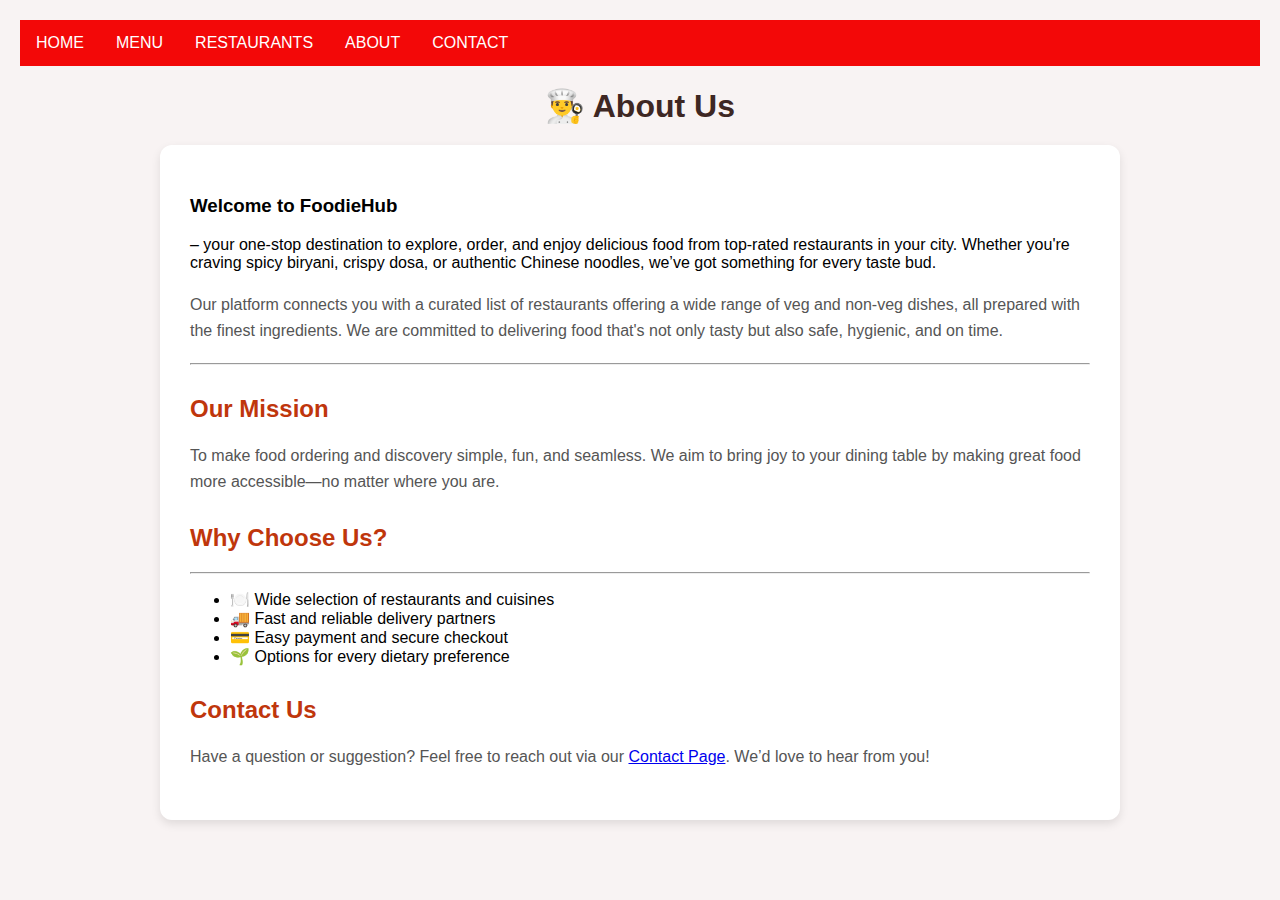
<file: about - Copy.html>
<!DOCTYPE html>
<html lang="en">
<head>
  <meta charset="UTF-8">
  <meta name="viewport" content="width=device-width, initial-scale=1">
  <title>About Us</title>
  <style>
    body {
      font-family: Arial, sans-serif;
      background-color: #f8f3f3;
      margin: 0;
      padding: 20px;
    }

    h1 {
      text-align: center;
      color: #3e2723;
      margin-bottom: 20px;
    }

    .about-container {
      max-width: 900px;
      margin: 0 auto;
      background-color: #fff;
      padding: 30px;
      border-radius: 12px;
      box-shadow: 0 4px 10px rgba(0, 0, 0, 0.1);
    }

    .about-container p {
      font-size: 16px;
      line-height: 1.6;
      color: #555;
      margin-bottom: 20px;
    }

    .about-container h2 {
      color: #bf360c;
      margin-top: 30px;
    }

    .navbar {
      overflow: hidden;
      background-color: #f30808;
    }

    .navbar a {
      float: left;
      font-size: 16px;
      color: white;
      text-align: right;
      padding: 14px 16px;
      text-decoration: none;
    }

    .dropdown {
      float: left;
      overflow: hidden;
    }

    .dropdown .dropbtn {
      font-size: 16px;
      border: none;
      outline: none;
      color: white;
      padding: 14px 16px;
      background-color: inherit;
      font-family: inherit;
      margin: 0;
    }

    .navbar a:hover, .dropdown:hover .dropbtn {
      background-color: rgb(54, 92, 54);
    }

    .dropdown-content {
      display: none;
      position: absolute;
      background-color: #f9f9f9;
      min-width: 160px;
      box-shadow: 0px 8px 16px 0px rgba(0,0,0,0.2);
      z-index: 1;
    }

    .dropdown-content a {
      float: none;
      color: black;
      padding: 12px 16px;
      text-decoration: none;
      display: block;
      text-align: left;
    }

    .dropdown-content a:hover {
      background-color: #ddd;
    }

    .dropdown:hover .dropdown-content {
      display: block;
    }
  </style>
</head>
<body>
  <div class="navbar">
    <a href="home.html">HOME</a>
    <div class="dropdown">
      <button class="dropbtn">MENU</button>
      <div class="dropdown-content">
        <a href="veg.html">Veg</a>
        <a href="nonveg.html">Non-Veg</a>
      </div>
    </div>
    <a href="restaurants.html">RESTAURANTS</a>
    <a href="about.html">ABOUT</a>
    <a href="contact.html">CONTACT</a>
  </div>

  <h1>👨‍🍳 About Us</h1>

  <div class="about-container">
    <p><h3>Welcome to FoodieHub</h3> – your one-stop destination to explore, order, and enjoy delicious food from top-rated restaurants in your city. Whether you're craving spicy biryani, crispy dosa, or authentic Chinese noodles, we’ve got something for every taste bud.</p>

    <p>Our platform connects you with a curated list of restaurants offering a wide range of veg and non-veg dishes, all prepared with the finest ingredients. We are committed to delivering food that's not only tasty but also safe, hygienic, and on time.</p>
    <hr>
    <h2>Our Mission</h2>
    <p>To make food ordering and discovery simple, fun, and seamless. We aim to bring joy to your dining table by making great food more accessible—no matter where you are.</p>

    <h2>Why Choose Us?</h2>
    <hr>
    <ul>
      <li>🍽️ Wide selection of restaurants and cuisines</li>
      <li>🚚 Fast and reliable delivery partners</li>
      <li>💳 Easy payment and secure checkout</li>
      <li>🌱 Options for every dietary preference</li>
    </ul>

    <h2>Contact Us</h2>
    <p>Have a question or suggestion?  Feel free to reach out via our <a href="contact.html">Contact Page</a>. We’d love to hear from you!</p>
  </div>

</body>
</html>
</file>
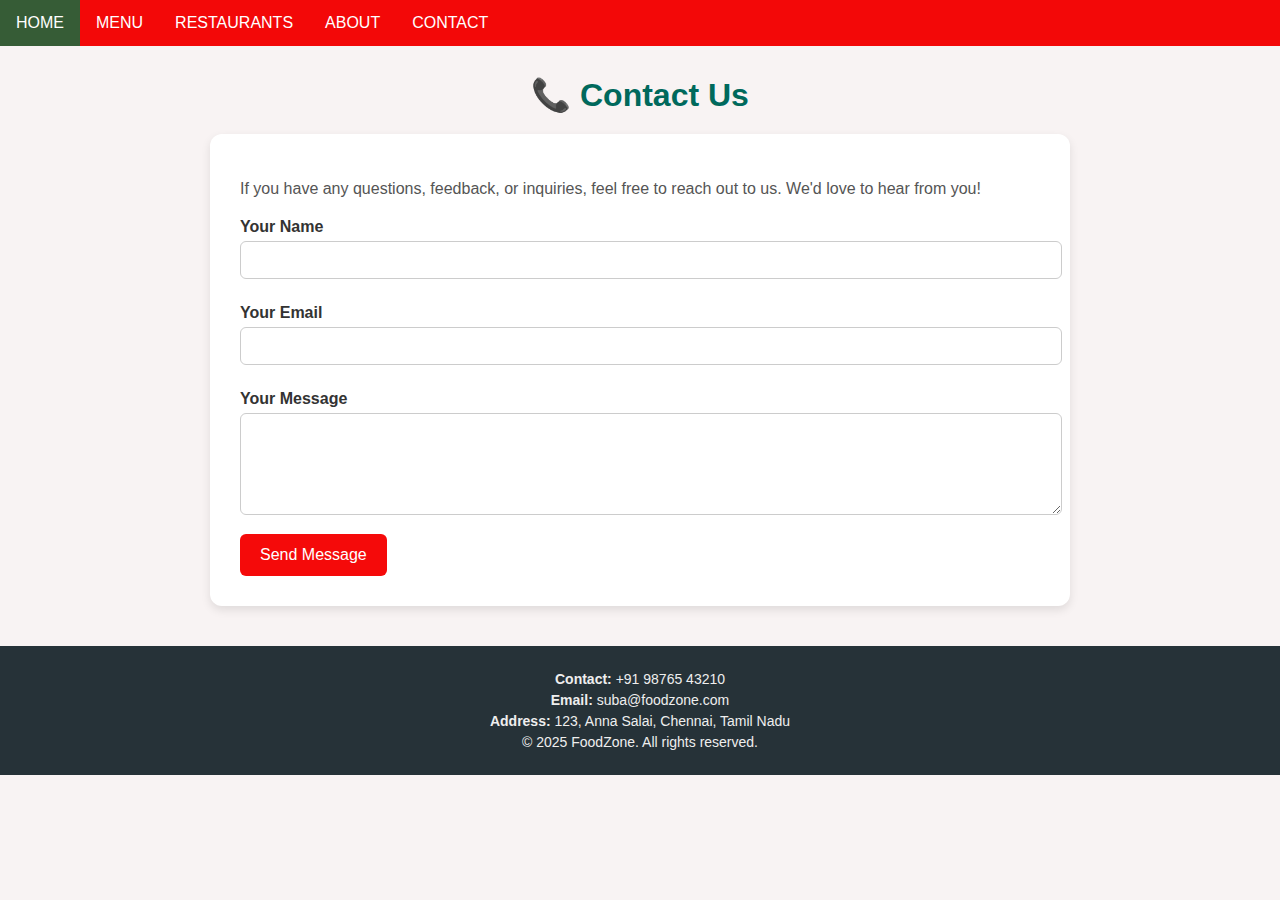
<file: contact - Copy.html>
<!DOCTYPE html>
<html lang="en">
<head>
  <meta charset="UTF-8" />
  <meta name="viewport" content="width=device-width, initial-scale=1" />
  <title>Contact Us</title>
  <style>
    body {
      font-family: Arial, sans-serif;
      background-color: #f8f3f3;
      margin: 0;
      padding: 0;
    }

    h1 {
      text-align: center;
      color: #00695c;
      margin: 30px 0 20px;
    }

    .contact-container {
      max-width: 800px;
      margin: 0 auto 40px;
      background-color: #fff;
      padding: 30px;
      border-radius: 12px;
      box-shadow: 0 4px 10px rgba(0, 0, 0, 0.1);
    }

    .contact-container p {
      font-size: 16px;
      color: #555;
      margin-bottom: 20px;
    }

    .contact-container label {
      display: block;
      margin: 10px 0 5px;
      font-weight: bold;
      color: #333;
    }

    .contact-container input,
    .contact-container textarea {
      width: 100%;
      padding: 10px;
      margin-bottom: 15px;
      border: 1px solid #ccc;
      border-radius: 6px;
      font-size: 14px;
    }

    .contact-container button {
      background-color: #f50a0a;
      color: white;
      padding: 12px 20px;
      border: none;
      border-radius: 6px;
      font-size: 16px;
      cursor: pointer;
      transition: background-color 0.3s;
    }

    .contact-container button:hover {
      background-color:green;
    }

    .navbar {
      overflow: hidden;
      background-color: #f30808;
    }

    .navbar a {
      float: left;
      font-size: 16px;
      color: white;
      text-align: right;
      padding: 14px 16px;
      text-decoration: none;
    }

    .dropdown {
      float: left;
      overflow: hidden;
    }

    .dropdown .dropbtn {
      font-size: 16px;
      border: none;
      outline: none;
      color: white;
      padding: 14px 16px;
      background-color: inherit;
      font-family: inherit;
      margin: 0;
    }

    .navbar a:hover,
    .dropdown:hover .dropbtn {
      background-color: rgb(54, 92, 54);
    }

    .dropdown-content {
      display: none;
      position: absolute;
      background-color: #f9f9f9;
      min-width: 160px;
      box-shadow: 0px 8px 16px rgba(0, 0, 0, 0.2);
      z-index: 1;
    }

    .dropdown-content a {
      float: none;
      color: black;
      padding: 12px 16px;
      text-decoration: none;
      display: block;
      text-align: left;
    }

    .dropdown-content a:hover {
      background-color: #ddd;
    }

    .dropdown:hover .dropdown-content {
      display: block;
    }

    footer {
      background-color: #263238;
      color: #eee;
      text-align: center;
      padding: 20px;
      margin-top: 40px;
    }

    footer p {
      margin: 5px 0;
      font-size: 14px;
    }
  </style>
</head>
<body>
  <!-- Navigation -->
  <div class="navbar">
    <a href="home.html">HOME</a>
    <div class="dropdown">
      <button class="dropbtn">MENU</button>
      <div class="dropdown-content">
        <a href="veg.html">Veg</a>
        <a href="nonveg.html">Non-Veg</a>
      </div>
    </div>
    <a href="restaurants.html">RESTAURANTS</a>
    <a href="about.html">ABOUT</a>
    <a href="contact.html">CONTACT</a>
  </div>

  <!-- Heading -->
  <h1>📞 Contact Us</h1>

  <!-- Contact Form -->
  <div class="contact-container">
    <p>If you have any questions, feedback, or inquiries, feel free to reach out to us. We'd love to hear from you!</p>

    <form>
      <label for="name">Your Name</label>
      <input type="text" id="name" name="name" required />

      <label for="email">Your Email</label>
      <input type="email" id="email" name="email" required />

      <label for="message">Your Message</label>
      <textarea id="message" name="message" rows="5" required></textarea>

      <button type="submit">Send Message</button>
    </form>
  </div>

  <!-- Footer -->
  <footer>
    <p><strong>Contact:</strong> +91 98765 43210</p>
    <p><strong>Email:</strong> suba@foodzone.com</p>
    <p><strong>Address:</strong> 123, Anna Salai, Chennai, Tamil Nadu</p>
    <p>&copy; 2025 FoodZone. All rights reserved.</p>
  </footer>
</body>
</html>
</file>
